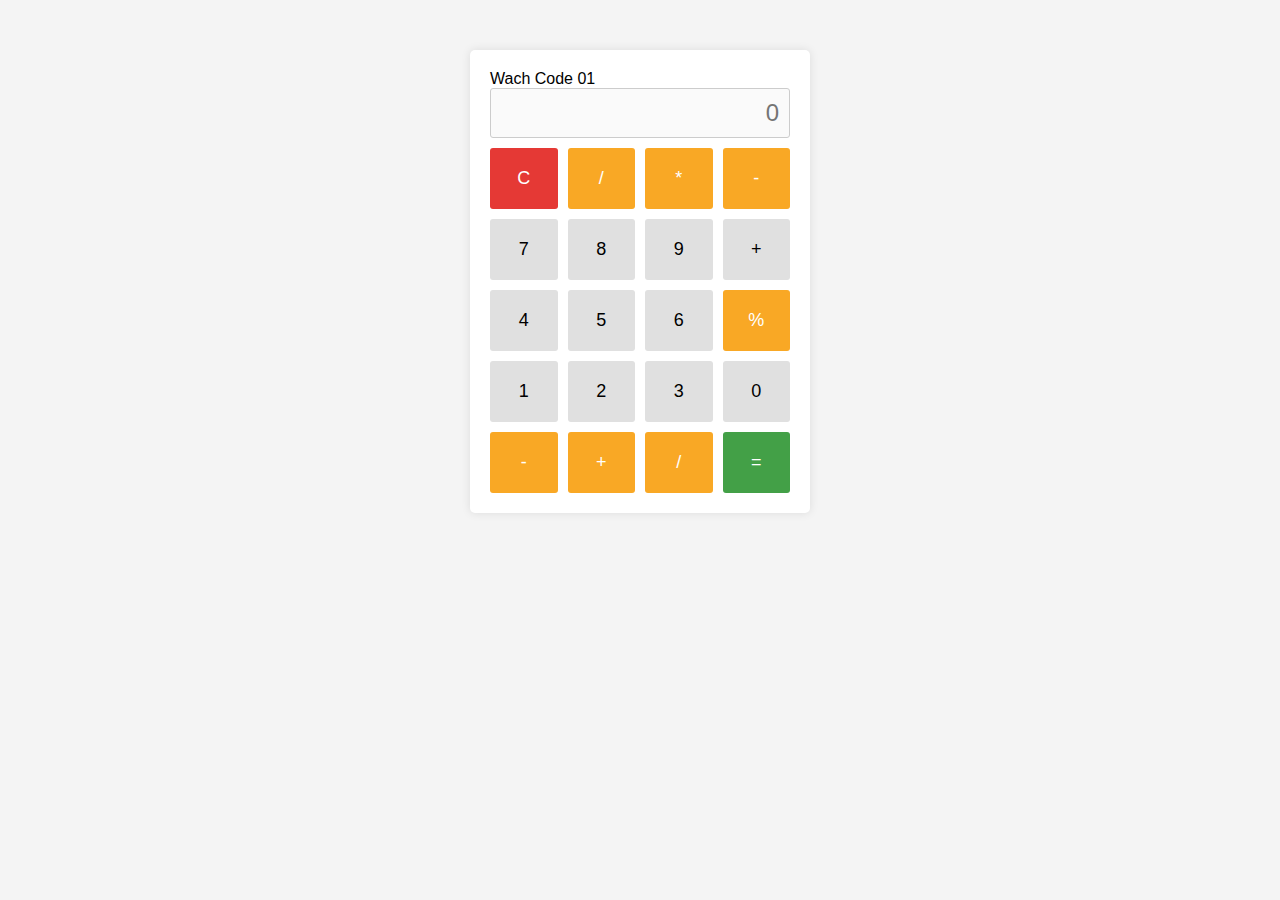
<file: calculator/index.html>
<html lang="en">
    <head>
        <title>Calculator</title>
        <meta charset="UTF-8">
        <meta name="viewport" content="width=device-width, initial-scale=1.0">
        <link rel="stylesheet" href="style.css">
    </head>
    <body>
        <div class="calculator">
            <div class="model">Wach Code 01</div>
            <input type="text" class="display" id="display" placeholder="0" disabled>
            <div class="buttons">
                <button class="button clear" onclick="ClearDisplay()">C</button>

                <button class="button operator" 
            onclick="AppendOperator('/')">/</button>
                <button class="button operator" 
            onclick="AppendOperator('*')">*</button>
                <button class="button operator" 
            onclick="AppendOperator('-')">-</button>

                <button class="button number" 
            onclick="AppendNumber('7')">7</button>
                <button class="button number" 
            onclick="AppendNumber('8')">8</button>
                <button class="button number" 
            onclick="AppendNumber('9')">9</button>
                <button class="button number" 
            onclick="AppendOperator('+')">+</button>

                <button class="button number" 
            onclick="AppendNumber('4')">4</button>
                <button class="button number" 
            onclick="AppendNumber('5')">5</button>
                <button class="button number" 
            onclick="AppendNumber('6')">6</button>
                <button class="button operator" 
            onclick="AppendOperator('%')">%</button>

                <button class="button number" 
            onclick="AppendNumber('1')">1</button>
                <button class="button number" 
            onclick="AppendNumber('2')">2</button>
                <button class="button number" 
            onclick="AppendNumber('3')">3</button>
                <button class="button number" 
            onclick="AppendNumber('0')">0</button>

            <button class="button operator" 
                onclick="AppendOperator('-')">-</button>
            <button class="button operator" 
                onclick="AppendOperator('+')">+</button>
            <button class="button operator" 
                onclick="AppendOperator('/')">/</button>
                <button class="button equal" 
                onclick="Calculate()">=</button>
            </div>
        </div>
        <script src="main.js"></script>
    </body>
</html>
</file>
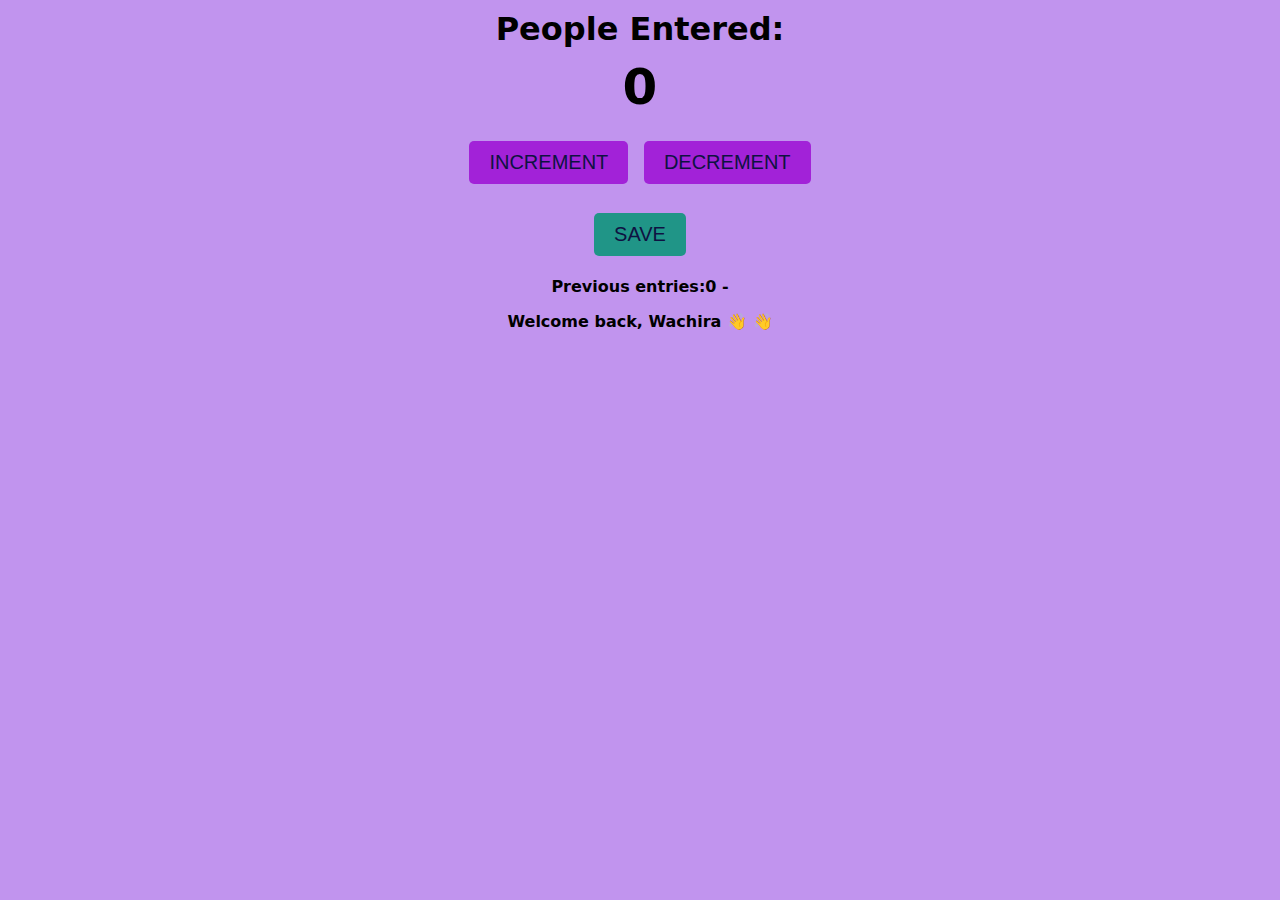
<file: passanger_counter_app/index.html>
<!DOCTYPE html>
<html lang="en">
<head>
    <meta charset="UTF-8">
    <meta name="viewport" content="width=device-width, initial-scale=1.0">
    <title>Passenger Counter</title>
    <link rel="stylesheet" href="style.css">
</head>
<body>
    <h1>People Entered:</h1>
    <h2 id="count-el">0</h2>
    <button id="increment-btn" onclick="increment()">INCREMENT</button>
    <button id="decrement-btn" onclick="decrement()">DECREMENT</button>
    <br><br>
    <button id="save-btn" onclick="save()">SAVE</button>
    <p id="save-el">Previous entries:</p>
    <p id="welcome-el"></p>
    <script src="main.js"></script>
</body>
</html>
</file>
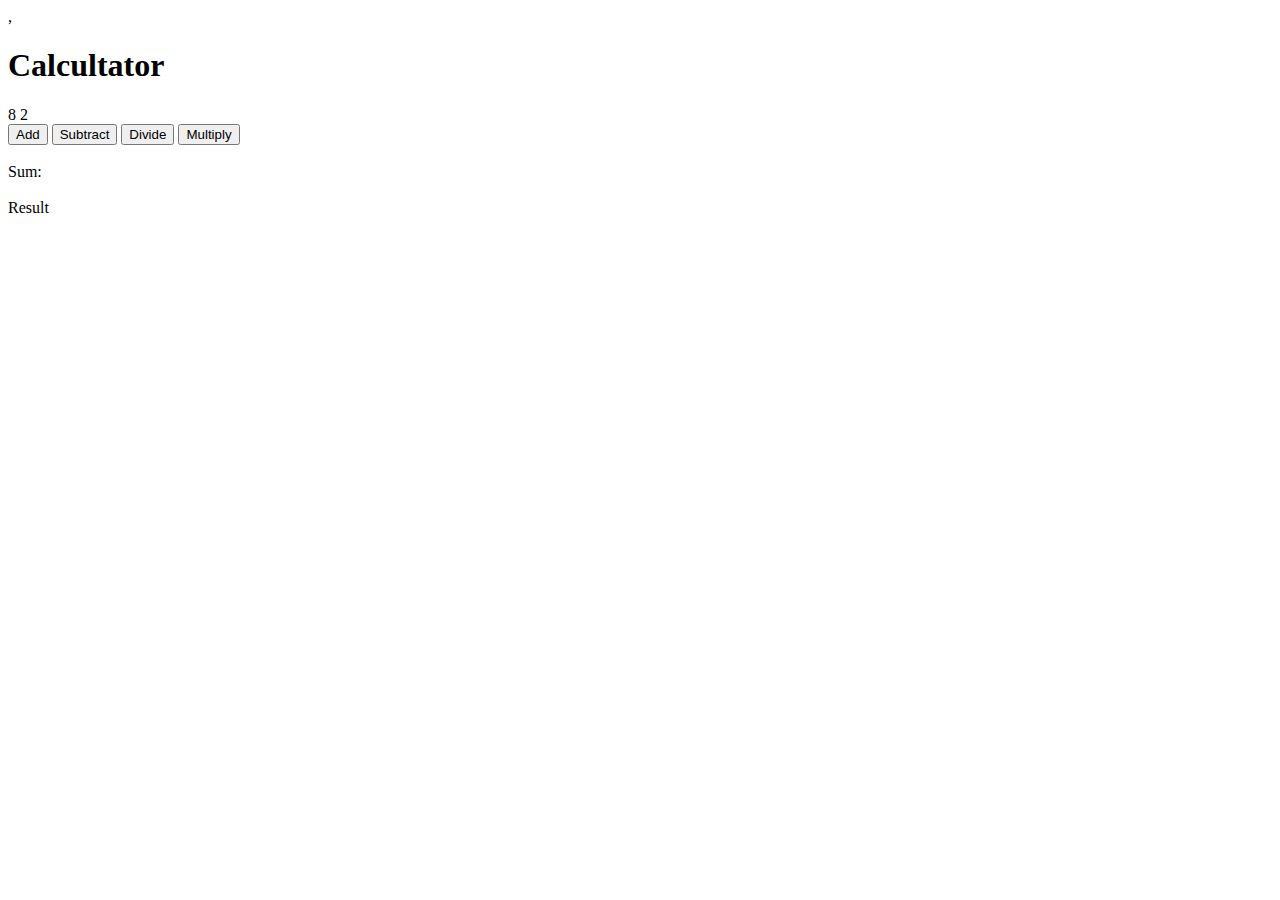
<file: passanger_counter_app/indexcal.html>
<!DOCTYPE html>
<html lang="en">
<head>
    <meta charset="UTF-8">
    <meta name="viewport" content="width=device-width, initial-scale=1.0">
    <title>Calculator</title>
</head>
<body>
    ,<h1>Calcultator</h1>
    <span id="num1-el"></span>
    <span id="num2-el"></span>
    <br>
    <button onclick="add()">Add</button>
    <button onclick="subtract()">Subtract</button>
    <button onclick="divide()">Divide</button>
    <button onclick="multiply()">Multiply</button>
    <br><br>
    <span id="sum-el">Sum: </span>
    <br><br>
    <span id="result-el">Result</span>
    <script src="calc.js"></script>
</body>
</html>
</file>
<file: calculator/style.css>
body {
    font-family: Arial, sans-serif;
    background-color: #f4f4f4;
    margin: 0;
    padding: 0;
}
.calculator {
    width: 300px;
    margin: 50px auto;
    padding: 20px;
    background: #fff;
    border-radius: 5px;
    box-shadow: 0 0 10px rgba(0, 0, 0, 0.1);
}
.model-display {
    width: 100%;
    height: 50px;
    font-size: 24px;
    text-align: right;
    padding: 10px;
    border: 1px solid #ccc;
    border-radius: 3px;
    margin-bottom: 10px;
}
.display {
    width: 100%;
    height: 50px;
    font-size: 24px;
    text-align: right;
    padding: 10px;
    border: 1px solid #ccc;
    border-radius: 3px;
    margin-bottom: 10px;
}
.buttons {
    display: grid;
    grid-template-columns: repeat(4, 1fr);
    gap: 10px;
}
.button {
    padding: 20px;
    font-size: 18px;
    border: none;
    border-radius: 3px;
    background: #e0e0e0;
    cursor: pointer;
    transition: background 0.3s;
}
.button:hover {
    background: #d0d0d0;
}
.button.operator {
    background: #f9a825;
    color: #fff;
}
.button.operator:hover {
    background: #f57f17;
}
.button.equal {
    background: #43a047;
    color: #fff;
}
.button.equal:hover {
    background: #388e3c;
}
.button.clear {
    background: #e53935;
    color: #fff;
}
.button.clear:hover {
    background: #c62828;
}
</file>
<file: passanger_counter_app/style.css>
body {
    font-family: system-ui, -apple-system, BlinkMacSystemFont, 'Segoe UI', Roboto, Oxygen, Ubuntu, Cantarell, 
    'Open Sans', 'Helvetica Neue', sans-serif, sans-serif, system-ui, -apple-system, BlinkMacSystemFont, 'Segoe UI', Roboto, Oxygen, Ubuntu, Cantarell, 'Open Sans', 'Helvetica Neue', sans-serif;
    text-align: center;
    font-weight: bold;
    background-size: cover;
    background-color: rgb(193, 148, 238);
}
h1 {
    margin-top: 10px;
    margin-bottom: 10px;
}
h2 {
    font-size: 50px;
    margin-top: 0;
    margin-bottom: 20px;
}
button {
    font-size: 20px;
    padding: 10px 20px;
    margin: 5px;
    border: none;
    border-radius: 5px;
    cursor: pointer;
    background-color: #a222d8;
    color: rgb(14, 18, 66);
}
#save-btn {
    background-color: #209587;
}
</file>
